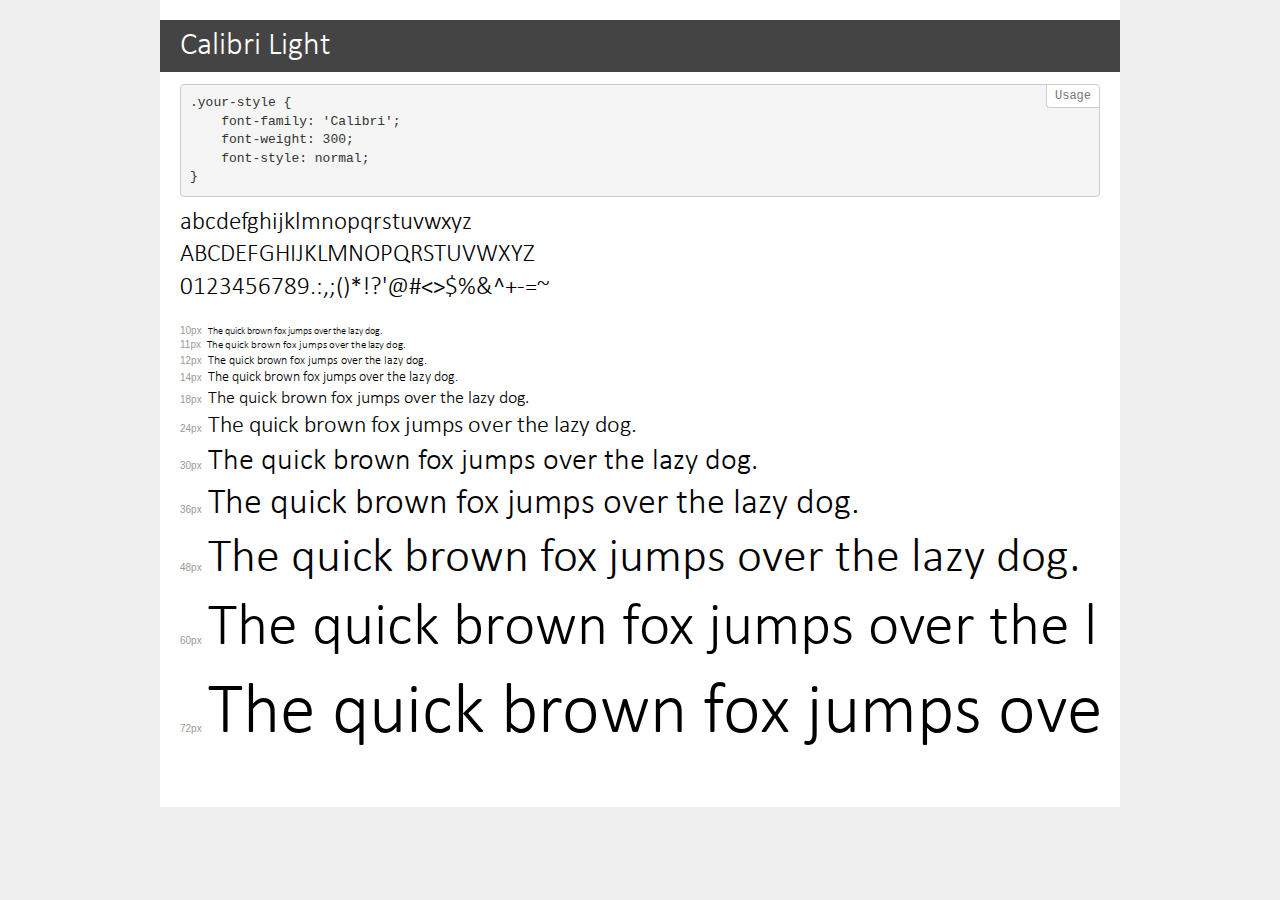
<file: calibrilight/demo.html>
<!DOCTYPE html>
<html lang="en">
<head>
    <meta charset="utf-8">
    <meta http-equiv="X-UA-Compatible" content="IE=edge">
    <meta name="viewport" content="width=device-width, initial-scale=1">
    <meta name="robots" content="noindex, noarchive">
    <meta name="format-detection" content="telephone=no">
    <title>Transfonter demo</title>
    <link href="stylesheet.css" rel="stylesheet">
    <style>
        /*
        http://meyerweb.com/eric/tools/css/reset/
        v2.0 | 20110126
        License: none (public domain)
        */
        html, body, div, span, applet, object, iframe,
        h1, h2, h3, h4, h5, h6, p, blockquote, pre,
        a, abbr, acronym, address, big, cite, code,
        del, dfn, em, img, ins, kbd, q, s, samp,
        small, strike, strong, sub, sup, tt, var,
        b, u, i, center,
        dl, dt, dd, ol, ul, li,
        fieldset, form, label, legend,
        table, caption, tbody, tfoot, thead, tr, th, td,
        article, aside, canvas, details, embed,
        figure, figcaption, footer, header, hgroup,
        menu, nav, output, ruby, section, summary,
        time, mark, audio, video {
            margin: 0;
            padding: 0;
            border: 0;
            font-size: 100%;
            font: inherit;
            vertical-align: baseline;
        }
        /* HTML5 display-role reset for older browsers */
        article, aside, details, figcaption, figure,
        footer, header, hgroup, menu, nav, section {
            display: block;
        }
        body {
            line-height: 1;
        }
        ol, ul {
            list-style: none;
        }
        blockquote, q {
            quotes: none;
        }
        blockquote:before, blockquote:after,
        q:before, q:after {
            content: '';
            content: none;
        }
        table {
            border-collapse: collapse;
            border-spacing: 0;
        }
        /* demo styles */
        body {
            background: #f0f0f0;
            color: #000;
        }
        .page {
            background: #fff;
            width: 920px;
            margin: 0 auto;
            padding: 20px 20px 0 20px;
            overflow: hidden;
        }
        .font-container {
            overflow-x: auto;
            overflow-y: hidden;
            margin-bottom: 40px;
            line-height: 1.3;
            white-space: nowrap;
            padding-bottom: 5px;
        }
        h1 {
            position: relative;
            background: #444;
            font-size: 32px;
            color: #fff;
            padding: 10px 20px;
            margin: 0 -20px 12px -20px;
        }
        .letters {
            font-size: 25px;
            margin-bottom: 20px;
        }
        .s10:before {
            content: '10px';
        }
        .s11:before {
            content: '11px';
        }
        .s12:before {
            content: '12px';
        }
        .s14:before {
            content: '14px';
        }
        .s18:before {
            content: '18px';
        }
        .s24:before {
            content: '24px';
        }
        .s30:before {
            content: '30px';
        }
        .s36:before {
            content: '36px';
        }
        .s48:before {
            content: '48px';
        }
        .s60:before {
            content: '60px';
        }
        .s72:before {
            content: '72px';
        }
        .s10:before, .s11:before, .s12:before, .s14:before,
        .s18:before, .s24:before, .s30:before, .s36:before,
        .s48:before, .s60:before, .s72:before {
            font-family: Arial, sans-serif;
            font-size: 10px;
            font-weight: normal;
            font-style: normal;
            color: #999;
            padding-right: 6px;
        }
        pre {
            display: block;
            position: relative;
            padding: 9px;
            margin: 0 0 10px;
            font-family: Monaco, Menlo, Consolas, "Courier New", monospace;
            font-size: 13px;
            line-height: 1.428571429;
            color: #333;
            font-weight: normal;
            font-style: normal;
            background-color: #f5f5f5;
            border: 1px solid #ccc;
            overflow-x: auto;
            border-radius: 4px;
        }
        pre:after {
            display: block;
            position: absolute;
            right: 0;
            top: 0;
            content: 'Usage';
            line-height: 1;
            padding: 5px 8px;
            font-size: 12px;
            color: #767676;
            background-color: #fff;
            border: 1px solid #ccc;
            border-right: none;
            border-top: none;
            border-radius: 0 4px 0 4px;
            z-index: 10;
        }
        /* responsive */
        @media (max-width: 959px) {
            .page {
                width: auto;
                margin: 0;
            }
        }
    </style>
</head>
<body>
<div class="page">
    <div class="demo">
        <h1 style="font-family: 'Calibri'; font-weight: 300; font-style: normal;">Calibri Light</h1>
        <pre>.your-style {
    font-family: 'Calibri';
    font-weight: 300;
    font-style: normal;
}</pre>
        <div class="font-container" style="font-family: 'Calibri'; font-weight: 300; font-style: normal;">
            <p class="letters">
                abcdefghijklmnopqrstuvwxyz<br>
ABCDEFGHIJKLMNOPQRSTUVWXYZ<br>
                0123456789.:,;()*!?'@#<>$%&^+-=~
            </p>
            <p class="s10" style="font-size: 10px;">The quick brown fox jumps over the lazy dog.</p>
            <p class="s11" style="font-size: 11px;">The quick brown fox jumps over the lazy dog.</p>
            <p class="s12" style="font-size: 12px;">The quick brown fox jumps over the lazy dog.</p>
            <p class="s14" style="font-size: 14px;">The quick brown fox jumps over the lazy dog.</p>
            <p class="s18" style="font-size: 18px;">The quick brown fox jumps over the lazy dog.</p>
            <p class="s24" style="font-size: 24px;">The quick brown fox jumps over the lazy dog.</p>
            <p class="s30" style="font-size: 30px;">The quick brown fox jumps over the lazy dog.</p>
            <p class="s36" style="font-size: 36px;">The quick brown fox jumps over the lazy dog.</p>
            <p class="s48" style="font-size: 48px;">The quick brown fox jumps over the lazy dog.</p>
            <p class="s60" style="font-size: 60px;">The quick brown fox jumps over the lazy dog.</p>
            <p class="s72" style="font-size: 72px;">The quick brown fox jumps over the lazy dog.</p>
        </div>
    </div>
</div>
</body>
</html>
</file>
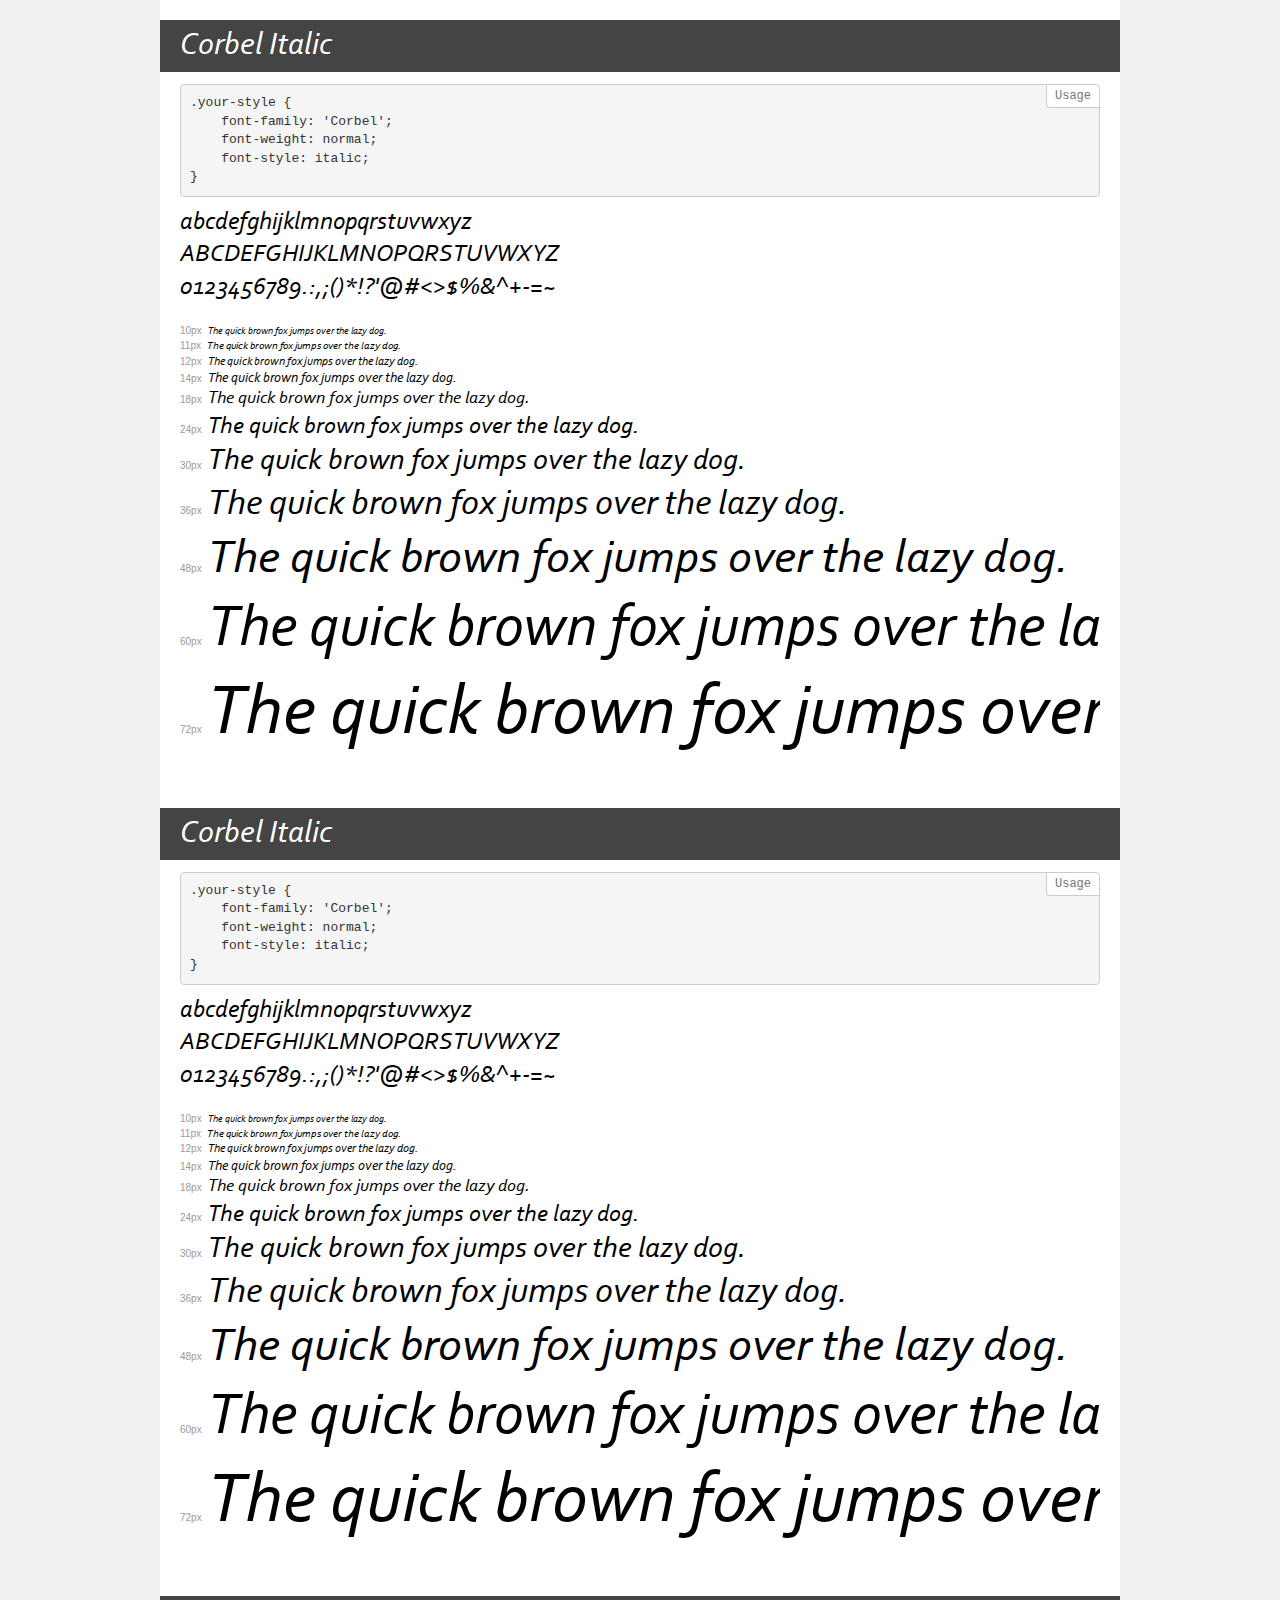
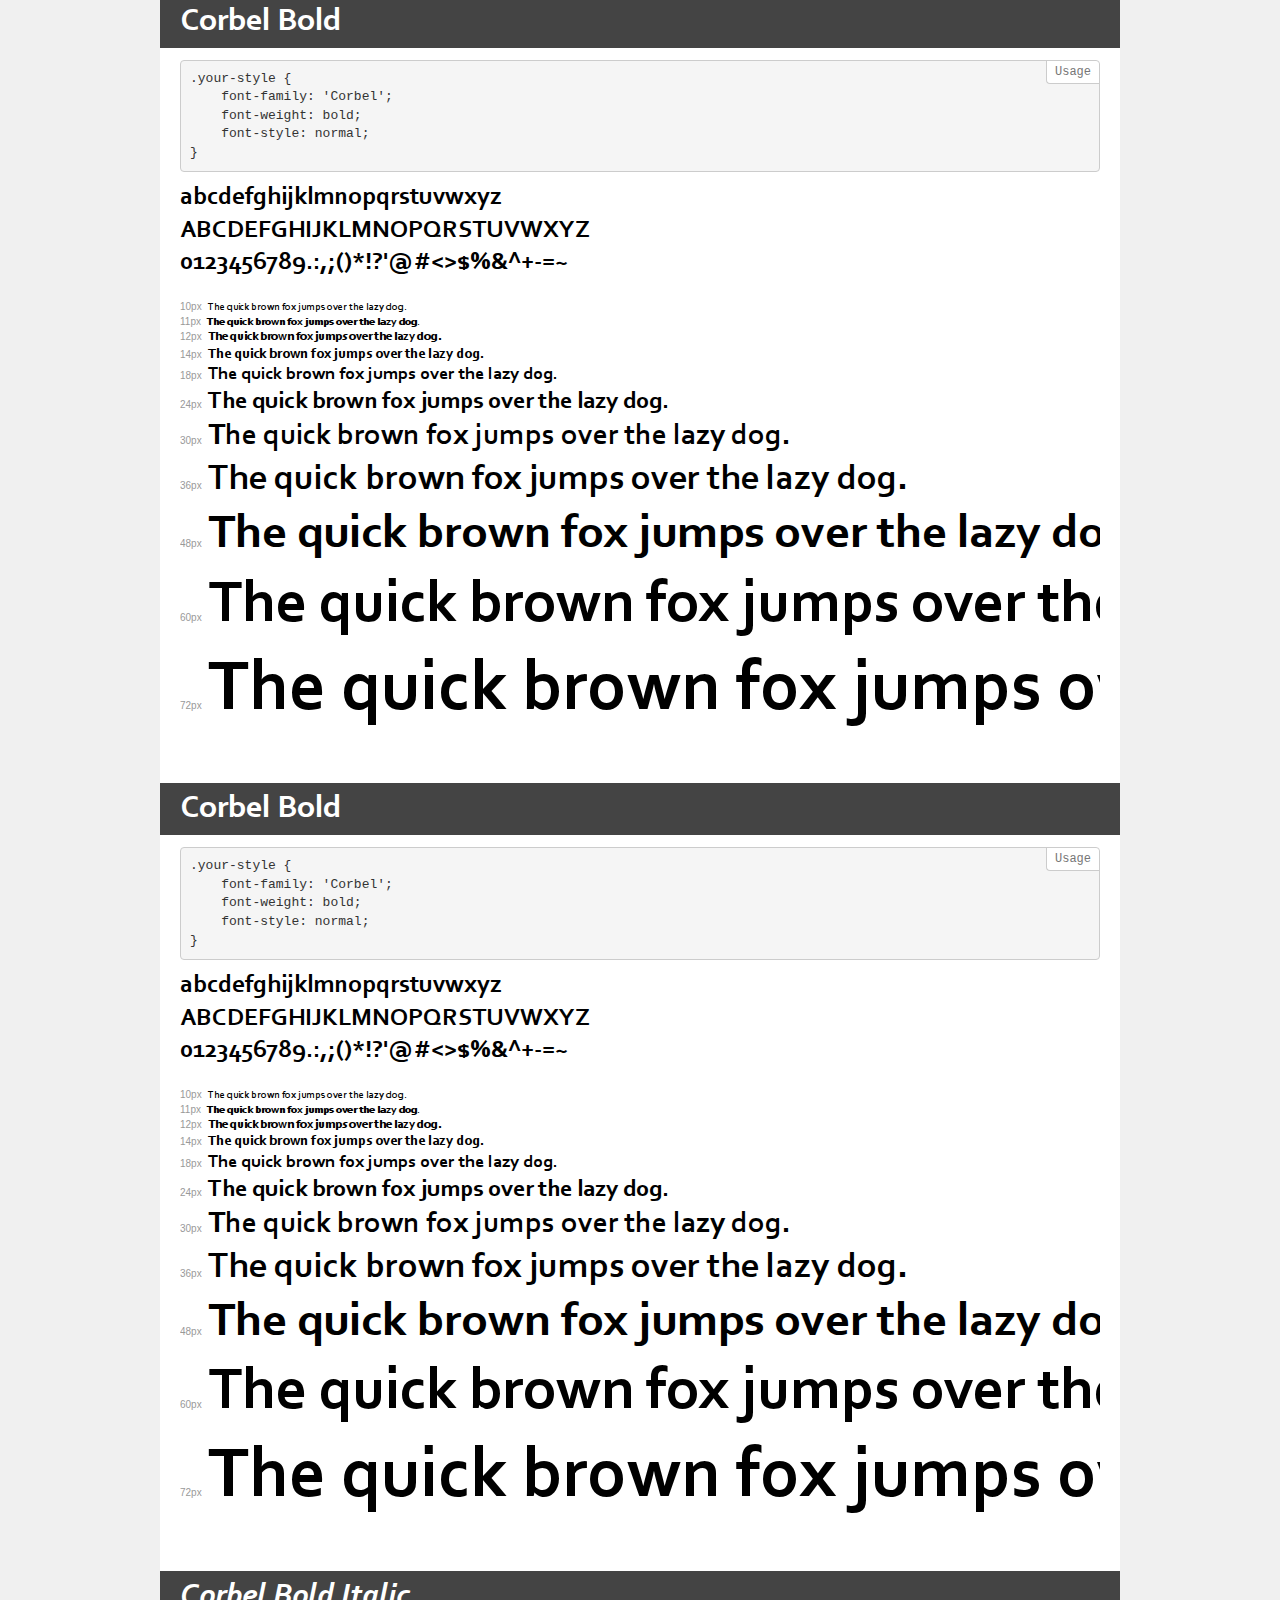
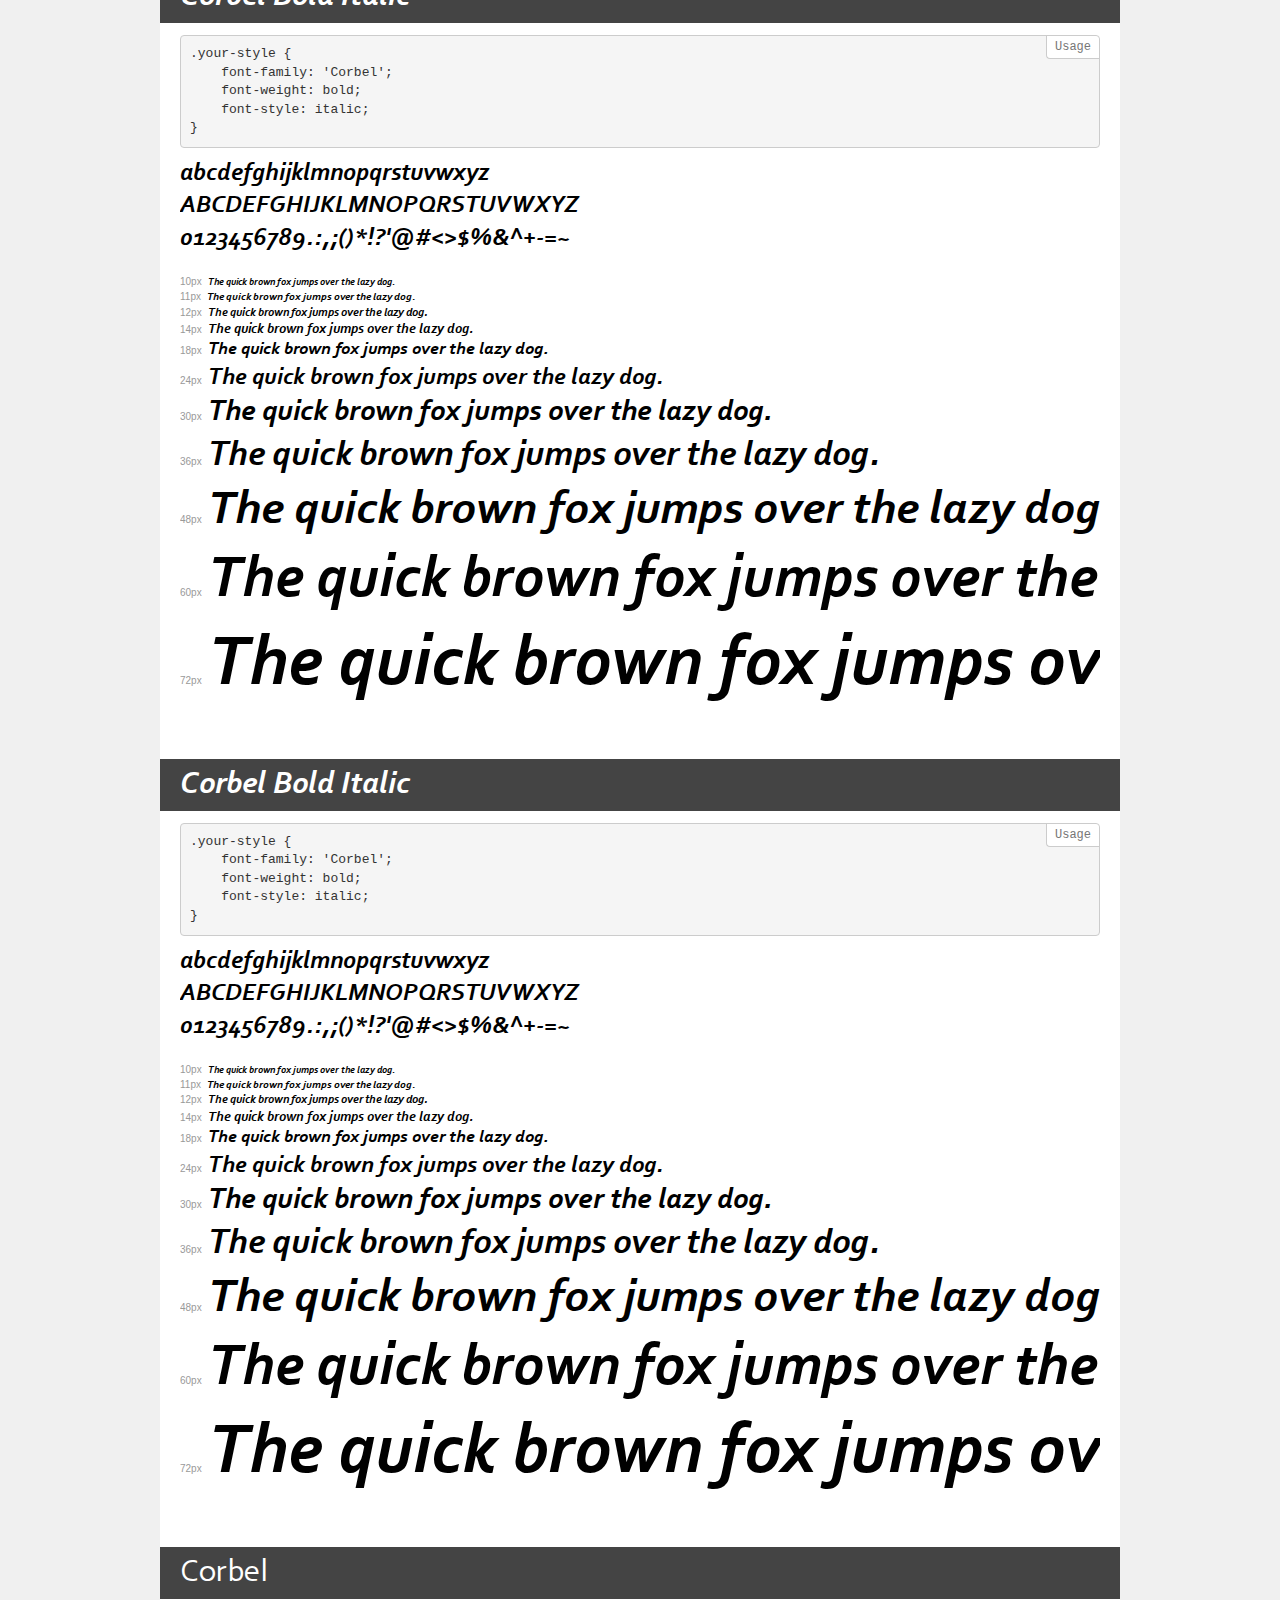
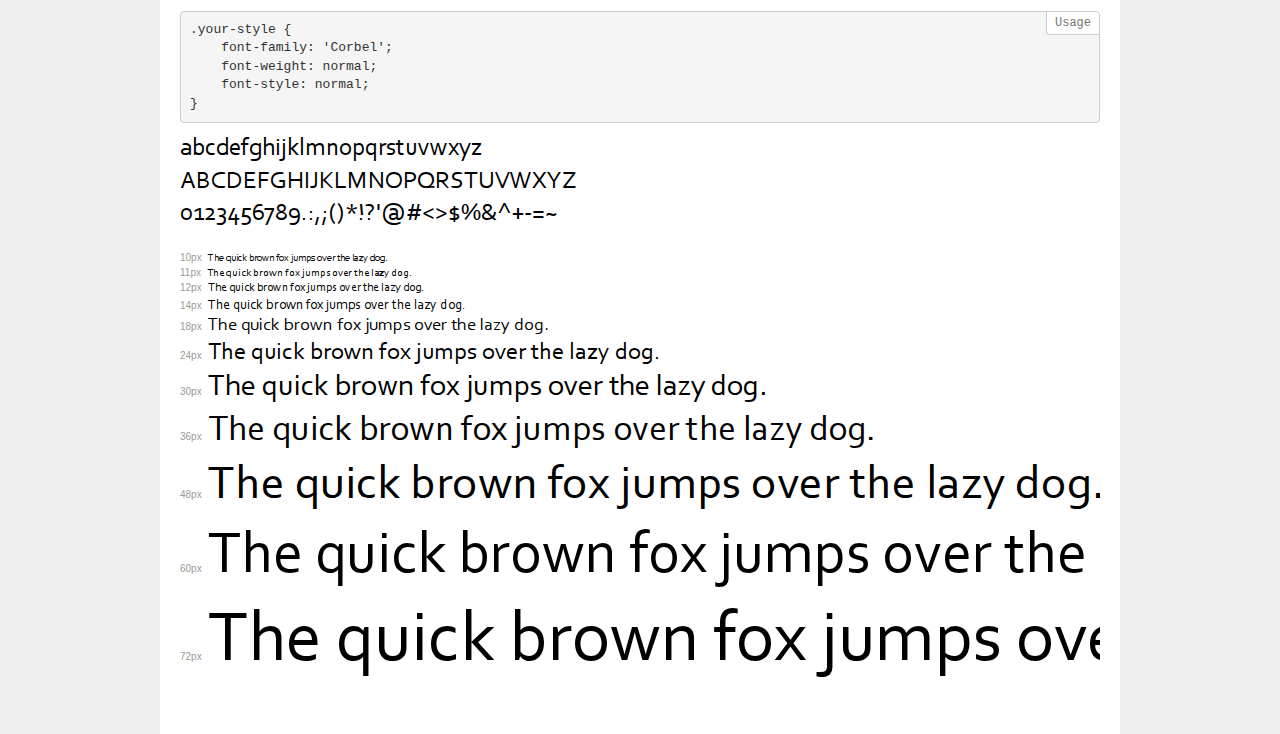
<file: corbel/demo.html>
<!DOCTYPE html>
<html lang="en">
<head>
    <meta charset="utf-8">
    <meta http-equiv="X-UA-Compatible" content="IE=edge">
    <meta name="viewport" content="width=device-width, initial-scale=1">
    <meta name="robots" content="noindex, noarchive">
    <meta name="format-detection" content="telephone=no">
    <title>Transfonter demo</title>
    <link href="stylesheet.css" rel="stylesheet">
    <style>
        /*
        http://meyerweb.com/eric/tools/css/reset/
        v2.0 | 20110126
        License: none (public domain)
        */
        html, body, div, span, applet, object, iframe,
        h1, h2, h3, h4, h5, h6, p, blockquote, pre,
        a, abbr, acronym, address, big, cite, code,
        del, dfn, em, img, ins, kbd, q, s, samp,
        small, strike, strong, sub, sup, tt, var,
        b, u, i, center,
        dl, dt, dd, ol, ul, li,
        fieldset, form, label, legend,
        table, caption, tbody, tfoot, thead, tr, th, td,
        article, aside, canvas, details, embed,
        figure, figcaption, footer, header, hgroup,
        menu, nav, output, ruby, section, summary,
        time, mark, audio, video {
            margin: 0;
            padding: 0;
            border: 0;
            font-size: 100%;
            font: inherit;
            vertical-align: baseline;
        }
        /* HTML5 display-role reset for older browsers */
        article, aside, details, figcaption, figure,
        footer, header, hgroup, menu, nav, section {
            display: block;
        }
        body {
            line-height: 1;
        }
        ol, ul {
            list-style: none;
        }
        blockquote, q {
            quotes: none;
        }
        blockquote:before, blockquote:after,
        q:before, q:after {
            content: '';
            content: none;
        }
        table {
            border-collapse: collapse;
            border-spacing: 0;
        }
        /* demo styles */
        body {
            background: #f0f0f0;
            color: #000;
        }
        .page {
            background: #fff;
            width: 920px;
            margin: 0 auto;
            padding: 20px 20px 0 20px;
            overflow: hidden;
        }
        .font-container {
            overflow-x: auto;
            overflow-y: hidden;
            margin-bottom: 40px;
            line-height: 1.3;
            white-space: nowrap;
            padding-bottom: 5px;
        }
        h1 {
            position: relative;
            background: #444;
            font-size: 32px;
            color: #fff;
            padding: 10px 20px;
            margin: 0 -20px 12px -20px;
        }
        .letters {
            font-size: 25px;
            margin-bottom: 20px;
        }
        .s10:before {
            content: '10px';
        }
        .s11:before {
            content: '11px';
        }
        .s12:before {
            content: '12px';
        }
        .s14:before {
            content: '14px';
        }
        .s18:before {
            content: '18px';
        }
        .s24:before {
            content: '24px';
        }
        .s30:before {
            content: '30px';
        }
        .s36:before {
            content: '36px';
        }
        .s48:before {
            content: '48px';
        }
        .s60:before {
            content: '60px';
        }
        .s72:before {
            content: '72px';
        }
        .s10:before, .s11:before, .s12:before, .s14:before,
        .s18:before, .s24:before, .s30:before, .s36:before,
        .s48:before, .s60:before, .s72:before {
            font-family: Arial, sans-serif;
            font-size: 10px;
            font-weight: normal;
            font-style: normal;
            color: #999;
            padding-right: 6px;
        }
        pre {
            display: block;
            position: relative;
            padding: 9px;
            margin: 0 0 10px;
            font-family: Monaco, Menlo, Consolas, "Courier New", monospace;
            font-size: 13px;
            line-height: 1.428571429;
            color: #333;
            font-weight: normal;
            font-style: normal;
            background-color: #f5f5f5;
            border: 1px solid #ccc;
            overflow-x: auto;
            border-radius: 4px;
        }
        pre:after {
            display: block;
            position: absolute;
            right: 0;
            top: 0;
            content: 'Usage';
            line-height: 1;
            padding: 5px 8px;
            font-size: 12px;
            color: #767676;
            background-color: #fff;
            border: 1px solid #ccc;
            border-right: none;
            border-top: none;
            border-radius: 0 4px 0 4px;
            z-index: 10;
        }
        /* responsive */
        @media (max-width: 959px) {
            .page {
                width: auto;
                margin: 0;
            }
        }
    </style>
</head>
<body>
<div class="page">
    <div class="demo">
        <h1 style="font-family: 'Corbel'; font-weight: normal; font-style: italic;">Corbel Italic</h1>
        <pre>.your-style {
    font-family: 'Corbel';
    font-weight: normal;
    font-style: italic;
}</pre>
        <div class="font-container" style="font-family: 'Corbel'; font-weight: normal; font-style: italic;">
            <p class="letters">
                abcdefghijklmnopqrstuvwxyz<br>
ABCDEFGHIJKLMNOPQRSTUVWXYZ<br>
                0123456789.:,;()*!?'@#<>$%&^+-=~
            </p>
            <p class="s10" style="font-size: 10px;">The quick brown fox jumps over the lazy dog.</p>
            <p class="s11" style="font-size: 11px;">The quick brown fox jumps over the lazy dog.</p>
            <p class="s12" style="font-size: 12px;">The quick brown fox jumps over the lazy dog.</p>
            <p class="s14" style="font-size: 14px;">The quick brown fox jumps over the lazy dog.</p>
            <p class="s18" style="font-size: 18px;">The quick brown fox jumps over the lazy dog.</p>
            <p class="s24" style="font-size: 24px;">The quick brown fox jumps over the lazy dog.</p>
            <p class="s30" style="font-size: 30px;">The quick brown fox jumps over the lazy dog.</p>
            <p class="s36" style="font-size: 36px;">The quick brown fox jumps over the lazy dog.</p>
            <p class="s48" style="font-size: 48px;">The quick brown fox jumps over the lazy dog.</p>
            <p class="s60" style="font-size: 60px;">The quick brown fox jumps over the lazy dog.</p>
            <p class="s72" style="font-size: 72px;">The quick brown fox jumps over the lazy dog.</p>
        </div>
    </div>
    <div class="demo">
        <h1 style="font-family: 'Corbel'; font-weight: normal; font-style: italic;">Corbel Italic</h1>
        <pre>.your-style {
    font-family: 'Corbel';
    font-weight: normal;
    font-style: italic;
}</pre>
        <div class="font-container" style="font-family: 'Corbel'; font-weight: normal; font-style: italic;">
            <p class="letters">
                abcdefghijklmnopqrstuvwxyz<br>
ABCDEFGHIJKLMNOPQRSTUVWXYZ<br>
                0123456789.:,;()*!?'@#<>$%&^+-=~
            </p>
            <p class="s10" style="font-size: 10px;">The quick brown fox jumps over the lazy dog.</p>
            <p class="s11" style="font-size: 11px;">The quick brown fox jumps over the lazy dog.</p>
            <p class="s12" style="font-size: 12px;">The quick brown fox jumps over the lazy dog.</p>
            <p class="s14" style="font-size: 14px;">The quick brown fox jumps over the lazy dog.</p>
            <p class="s18" style="font-size: 18px;">The quick brown fox jumps over the lazy dog.</p>
            <p class="s24" style="font-size: 24px;">The quick brown fox jumps over the lazy dog.</p>
            <p class="s30" style="font-size: 30px;">The quick brown fox jumps over the lazy dog.</p>
            <p class="s36" style="font-size: 36px;">The quick brown fox jumps over the lazy dog.</p>
            <p class="s48" style="font-size: 48px;">The quick brown fox jumps over the lazy dog.</p>
            <p class="s60" style="font-size: 60px;">The quick brown fox jumps over the lazy dog.</p>
            <p class="s72" style="font-size: 72px;">The quick brown fox jumps over the lazy dog.</p>
        </div>
    </div>
    <div class="demo">
        <h1 style="font-family: 'Corbel'; font-weight: bold; font-style: normal;">Corbel Bold</h1>
        <pre>.your-style {
    font-family: 'Corbel';
    font-weight: bold;
    font-style: normal;
}</pre>
        <div class="font-container" style="font-family: 'Corbel'; font-weight: bold; font-style: normal;">
            <p class="letters">
                abcdefghijklmnopqrstuvwxyz<br>
ABCDEFGHIJKLMNOPQRSTUVWXYZ<br>
                0123456789.:,;()*!?'@#<>$%&^+-=~
            </p>
            <p class="s10" style="font-size: 10px;">The quick brown fox jumps over the lazy dog.</p>
            <p class="s11" style="font-size: 11px;">The quick brown fox jumps over the lazy dog.</p>
            <p class="s12" style="font-size: 12px;">The quick brown fox jumps over the lazy dog.</p>
            <p class="s14" style="font-size: 14px;">The quick brown fox jumps over the lazy dog.</p>
            <p class="s18" style="font-size: 18px;">The quick brown fox jumps over the lazy dog.</p>
            <p class="s24" style="font-size: 24px;">The quick brown fox jumps over the lazy dog.</p>
            <p class="s30" style="font-size: 30px;">The quick brown fox jumps over the lazy dog.</p>
            <p class="s36" style="font-size: 36px;">The quick brown fox jumps over the lazy dog.</p>
            <p class="s48" style="font-size: 48px;">The quick brown fox jumps over the lazy dog.</p>
            <p class="s60" style="font-size: 60px;">The quick brown fox jumps over the lazy dog.</p>
            <p class="s72" style="font-size: 72px;">The quick brown fox jumps over the lazy dog.</p>
        </div>
    </div>
    <div class="demo">
        <h1 style="font-family: 'Corbel'; font-weight: bold; font-style: normal;">Corbel Bold</h1>
        <pre>.your-style {
    font-family: 'Corbel';
    font-weight: bold;
    font-style: normal;
}</pre>
        <div class="font-container" style="font-family: 'Corbel'; font-weight: bold; font-style: normal;">
            <p class="letters">
                abcdefghijklmnopqrstuvwxyz<br>
ABCDEFGHIJKLMNOPQRSTUVWXYZ<br>
                0123456789.:,;()*!?'@#<>$%&^+-=~
            </p>
            <p class="s10" style="font-size: 10px;">The quick brown fox jumps over the lazy dog.</p>
            <p class="s11" style="font-size: 11px;">The quick brown fox jumps over the lazy dog.</p>
            <p class="s12" style="font-size: 12px;">The quick brown fox jumps over the lazy dog.</p>
            <p class="s14" style="font-size: 14px;">The quick brown fox jumps over the lazy dog.</p>
            <p class="s18" style="font-size: 18px;">The quick brown fox jumps over the lazy dog.</p>
            <p class="s24" style="font-size: 24px;">The quick brown fox jumps over the lazy dog.</p>
            <p class="s30" style="font-size: 30px;">The quick brown fox jumps over the lazy dog.</p>
            <p class="s36" style="font-size: 36px;">The quick brown fox jumps over the lazy dog.</p>
            <p class="s48" style="font-size: 48px;">The quick brown fox jumps over the lazy dog.</p>
            <p class="s60" style="font-size: 60px;">The quick brown fox jumps over the lazy dog.</p>
            <p class="s72" style="font-size: 72px;">The quick brown fox jumps over the lazy dog.</p>
        </div>
    </div>
    <div class="demo">
        <h1 style="font-family: 'Corbel'; font-weight: bold; font-style: italic;">Corbel Bold Italic</h1>
        <pre>.your-style {
    font-family: 'Corbel';
    font-weight: bold;
    font-style: italic;
}</pre>
        <div class="font-container" style="font-family: 'Corbel'; font-weight: bold; font-style: italic;">
            <p class="letters">
                abcdefghijklmnopqrstuvwxyz<br>
ABCDEFGHIJKLMNOPQRSTUVWXYZ<br>
                0123456789.:,;()*!?'@#<>$%&^+-=~
            </p>
            <p class="s10" style="font-size: 10px;">The quick brown fox jumps over the lazy dog.</p>
            <p class="s11" style="font-size: 11px;">The quick brown fox jumps over the lazy dog.</p>
            <p class="s12" style="font-size: 12px;">The quick brown fox jumps over the lazy dog.</p>
            <p class="s14" style="font-size: 14px;">The quick brown fox jumps over the lazy dog.</p>
            <p class="s18" style="font-size: 18px;">The quick brown fox jumps over the lazy dog.</p>
            <p class="s24" style="font-size: 24px;">The quick brown fox jumps over the lazy dog.</p>
            <p class="s30" style="font-size: 30px;">The quick brown fox jumps over the lazy dog.</p>
            <p class="s36" style="font-size: 36px;">The quick brown fox jumps over the lazy dog.</p>
            <p class="s48" style="font-size: 48px;">The quick brown fox jumps over the lazy dog.</p>
            <p class="s60" style="font-size: 60px;">The quick brown fox jumps over the lazy dog.</p>
            <p class="s72" style="font-size: 72px;">The quick brown fox jumps over the lazy dog.</p>
        </div>
    </div>
    <div class="demo">
        <h1 style="font-family: 'Corbel'; font-weight: bold; font-style: italic;">Corbel Bold Italic</h1>
        <pre>.your-style {
    font-family: 'Corbel';
    font-weight: bold;
    font-style: italic;
}</pre>
        <div class="font-container" style="font-family: 'Corbel'; font-weight: bold; font-style: italic;">
            <p class="letters">
                abcdefghijklmnopqrstuvwxyz<br>
ABCDEFGHIJKLMNOPQRSTUVWXYZ<br>
                0123456789.:,;()*!?'@#<>$%&^+-=~
            </p>
            <p class="s10" style="font-size: 10px;">The quick brown fox jumps over the lazy dog.</p>
            <p class="s11" style="font-size: 11px;">The quick brown fox jumps over the lazy dog.</p>
            <p class="s12" style="font-size: 12px;">The quick brown fox jumps over the lazy dog.</p>
            <p class="s14" style="font-size: 14px;">The quick brown fox jumps over the lazy dog.</p>
            <p class="s18" style="font-size: 18px;">The quick brown fox jumps over the lazy dog.</p>
            <p class="s24" style="font-size: 24px;">The quick brown fox jumps over the lazy dog.</p>
            <p class="s30" style="font-size: 30px;">The quick brown fox jumps over the lazy dog.</p>
            <p class="s36" style="font-size: 36px;">The quick brown fox jumps over the lazy dog.</p>
            <p class="s48" style="font-size: 48px;">The quick brown fox jumps over the lazy dog.</p>
            <p class="s60" style="font-size: 60px;">The quick brown fox jumps over the lazy dog.</p>
            <p class="s72" style="font-size: 72px;">The quick brown fox jumps over the lazy dog.</p>
        </div>
    </div>
    <div class="demo">
        <h1 style="font-family: 'Corbel'; font-weight: normal; font-style: normal;">Corbel</h1>
        <pre>.your-style {
    font-family: 'Corbel';
    font-weight: normal;
    font-style: normal;
}</pre>
        <div class="font-container" style="font-family: 'Corbel'; font-weight: normal; font-style: normal;">
            <p class="letters">
                abcdefghijklmnopqrstuvwxyz<br>
ABCDEFGHIJKLMNOPQRSTUVWXYZ<br>
                0123456789.:,;()*!?'@#<>$%&^+-=~
            </p>
            <p class="s10" style="font-size: 10px;">The quick brown fox jumps over the lazy dog.</p>
            <p class="s11" style="font-size: 11px;">The quick brown fox jumps over the lazy dog.</p>
            <p class="s12" style="font-size: 12px;">The quick brown fox jumps over the lazy dog.</p>
            <p class="s14" style="font-size: 14px;">The quick brown fox jumps over the lazy dog.</p>
            <p class="s18" style="font-size: 18px;">The quick brown fox jumps over the lazy dog.</p>
            <p class="s24" style="font-size: 24px;">The quick brown fox jumps over the lazy dog.</p>
            <p class="s30" style="font-size: 30px;">The quick brown fox jumps over the lazy dog.</p>
            <p class="s36" style="font-size: 36px;">The quick brown fox jumps over the lazy dog.</p>
            <p class="s48" style="font-size: 48px;">The quick brown fox jumps over the lazy dog.</p>
            <p class="s60" style="font-size: 60px;">The quick brown fox jumps over the lazy dog.</p>
            <p class="s72" style="font-size: 72px;">The quick brown fox jumps over the lazy dog.</p>
        </div>
    </div>
</div>
</body>
</html>
</file>
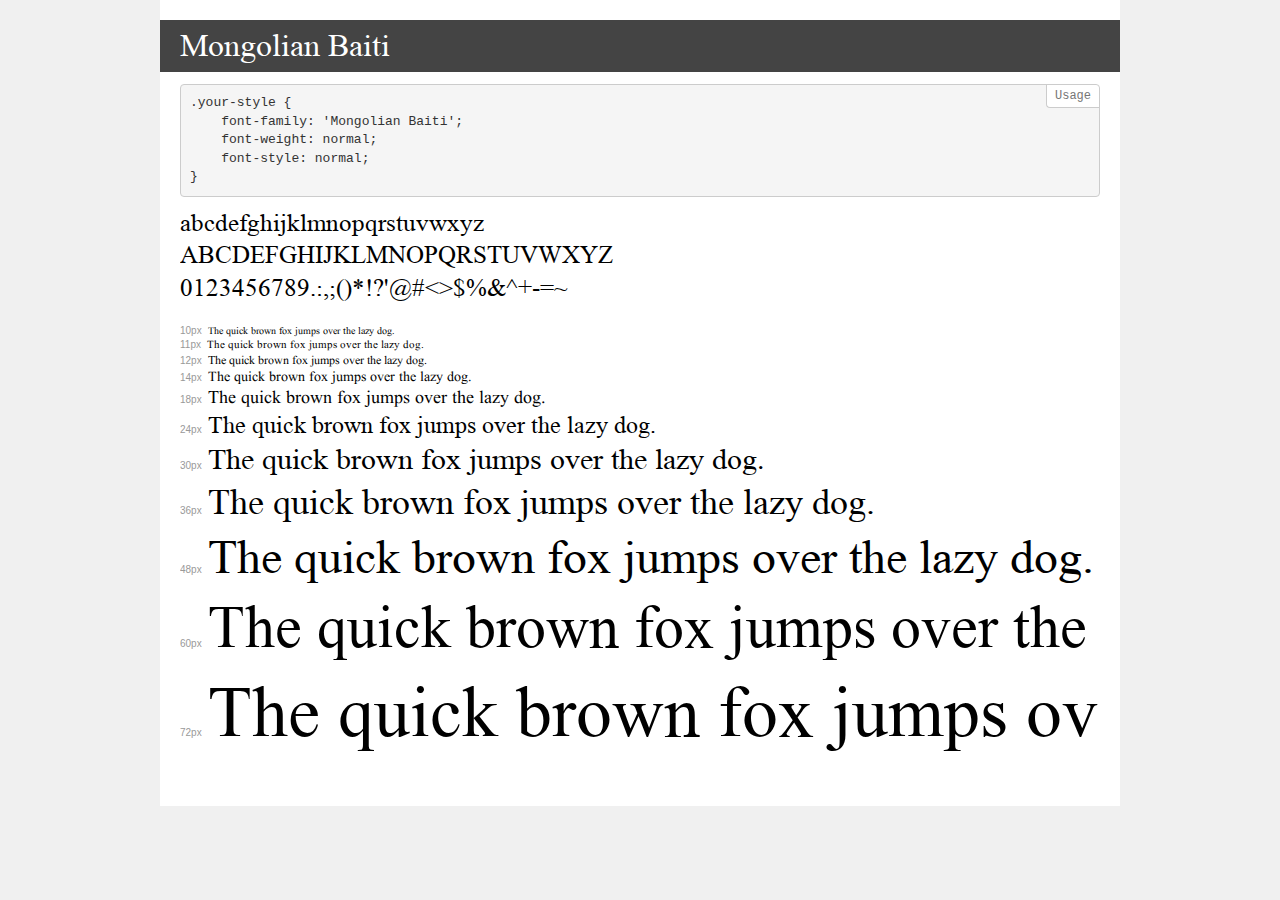
<file: monbaiti/demo.html>
<!DOCTYPE html>
<html lang="en">
<head>
    <meta charset="utf-8">
    <meta http-equiv="X-UA-Compatible" content="IE=edge">
    <meta name="viewport" content="width=device-width, initial-scale=1">
    <meta name="robots" content="noindex, noarchive">
    <meta name="format-detection" content="telephone=no">
    <title>Transfonter demo</title>
    <link href="stylesheet.css" rel="stylesheet">
    <style>
        /*
        http://meyerweb.com/eric/tools/css/reset/
        v2.0 | 20110126
        License: none (public domain)
        */
        html, body, div, span, applet, object, iframe,
        h1, h2, h3, h4, h5, h6, p, blockquote, pre,
        a, abbr, acronym, address, big, cite, code,
        del, dfn, em, img, ins, kbd, q, s, samp,
        small, strike, strong, sub, sup, tt, var,
        b, u, i, center,
        dl, dt, dd, ol, ul, li,
        fieldset, form, label, legend,
        table, caption, tbody, tfoot, thead, tr, th, td,
        article, aside, canvas, details, embed,
        figure, figcaption, footer, header, hgroup,
        menu, nav, output, ruby, section, summary,
        time, mark, audio, video {
            margin: 0;
            padding: 0;
            border: 0;
            font-size: 100%;
            font: inherit;
            vertical-align: baseline;
        }
        /* HTML5 display-role reset for older browsers */
        article, aside, details, figcaption, figure,
        footer, header, hgroup, menu, nav, section {
            display: block;
        }
        body {
            line-height: 1;
        }
        ol, ul {
            list-style: none;
        }
        blockquote, q {
            quotes: none;
        }
        blockquote:before, blockquote:after,
        q:before, q:after {
            content: '';
            content: none;
        }
        table {
            border-collapse: collapse;
            border-spacing: 0;
        }
        /* demo styles */
        body {
            background: #f0f0f0;
            color: #000;
        }
        .page {
            background: #fff;
            width: 920px;
            margin: 0 auto;
            padding: 20px 20px 0 20px;
            overflow: hidden;
        }
        .font-container {
            overflow-x: auto;
            overflow-y: hidden;
            margin-bottom: 40px;
            line-height: 1.3;
            white-space: nowrap;
            padding-bottom: 5px;
        }
        h1 {
            position: relative;
            background: #444;
            font-size: 32px;
            color: #fff;
            padding: 10px 20px;
            margin: 0 -20px 12px -20px;
        }
        .letters {
            font-size: 25px;
            margin-bottom: 20px;
        }
        .s10:before {
            content: '10px';
        }
        .s11:before {
            content: '11px';
        }
        .s12:before {
            content: '12px';
        }
        .s14:before {
            content: '14px';
        }
        .s18:before {
            content: '18px';
        }
        .s24:before {
            content: '24px';
        }
        .s30:before {
            content: '30px';
        }
        .s36:before {
            content: '36px';
        }
        .s48:before {
            content: '48px';
        }
        .s60:before {
            content: '60px';
        }
        .s72:before {
            content: '72px';
        }
        .s10:before, .s11:before, .s12:before, .s14:before,
        .s18:before, .s24:before, .s30:before, .s36:before,
        .s48:before, .s60:before, .s72:before {
            font-family: Arial, sans-serif;
            font-size: 10px;
            font-weight: normal;
            font-style: normal;
            color: #999;
            padding-right: 6px;
        }
        pre {
            display: block;
            position: relative;
            padding: 9px;
            margin: 0 0 10px;
            font-family: Monaco, Menlo, Consolas, "Courier New", monospace;
            font-size: 13px;
            line-height: 1.428571429;
            color: #333;
            font-weight: normal;
            font-style: normal;
            background-color: #f5f5f5;
            border: 1px solid #ccc;
            overflow-x: auto;
            border-radius: 4px;
        }
        pre:after {
            display: block;
            position: absolute;
            right: 0;
            top: 0;
            content: 'Usage';
            line-height: 1;
            padding: 5px 8px;
            font-size: 12px;
            color: #767676;
            background-color: #fff;
            border: 1px solid #ccc;
            border-right: none;
            border-top: none;
            border-radius: 0 4px 0 4px;
            z-index: 10;
        }
        /* responsive */
        @media (max-width: 959px) {
            .page {
                width: auto;
                margin: 0;
            }
        }
    </style>
</head>
<body>
<div class="page">
    <div class="demo">
        <h1 style="font-family: 'Mongolian Baiti'; font-weight: normal; font-style: normal;">Mongolian Baiti</h1>
        <pre>.your-style {
    font-family: 'Mongolian Baiti';
    font-weight: normal;
    font-style: normal;
}</pre>
        <div class="font-container" style="font-family: 'Mongolian Baiti'; font-weight: normal; font-style: normal;">
            <p class="letters">
                abcdefghijklmnopqrstuvwxyz<br>
ABCDEFGHIJKLMNOPQRSTUVWXYZ<br>
                0123456789.:,;()*!?'@#<>$%&^+-=~
            </p>
            <p class="s10" style="font-size: 10px;">The quick brown fox jumps over the lazy dog.</p>
            <p class="s11" style="font-size: 11px;">The quick brown fox jumps over the lazy dog.</p>
            <p class="s12" style="font-size: 12px;">The quick brown fox jumps over the lazy dog.</p>
            <p class="s14" style="font-size: 14px;">The quick brown fox jumps over the lazy dog.</p>
            <p class="s18" style="font-size: 18px;">The quick brown fox jumps over the lazy dog.</p>
            <p class="s24" style="font-size: 24px;">The quick brown fox jumps over the lazy dog.</p>
            <p class="s30" style="font-size: 30px;">The quick brown fox jumps over the lazy dog.</p>
            <p class="s36" style="font-size: 36px;">The quick brown fox jumps over the lazy dog.</p>
            <p class="s48" style="font-size: 48px;">The quick brown fox jumps over the lazy dog.</p>
            <p class="s60" style="font-size: 60px;">The quick brown fox jumps over the lazy dog.</p>
            <p class="s72" style="font-size: 72px;">The quick brown fox jumps over the lazy dog.</p>
        </div>
    </div>
</div>
</body>
</html>
</file>
<file: calibrilight/stylesheet.css>
@font-face {
    font-family: 'Calibri';
    src: url('Calibri-Light.eot');
    src: url('Calibri-Light.eot?#iefix') format('embedded-opentype'),
        url('Calibri-Light.woff2') format('woff2'),
        url('Calibri-Light.woff') format('woff'),
        url('Calibri-Light.ttf') format('truetype'),
        url('Calibri-Light.svg#Calibri-Light') format('svg');
    font-weight: 300;
    font-style: normal;
    font-display: swap;
}
</file>
<file: corbel/stylesheet.css>
@font-face {
    font-family: 'Corbel';
    src: url('Corbel-Italic.eot');
    src: url('Corbel-Italic.eot?#iefix') format('embedded-opentype'),
        url('Corbel-Italic.woff2') format('woff2'),
        url('Corbel-Italic.woff') format('woff'),
        url('Corbel-Italic.ttf') format('truetype'),
        url('Corbel-Italic.svg#Corbel-Italic') format('svg');
    font-weight: normal;
    font-style: italic;
    font-display: swap;
}

@font-face {
    font-family: 'Corbel';
    src: url('Corbel-Italic_1.eot');
    src: url('Corbel-Italic_1.eot?#iefix') format('embedded-opentype'),
        url('Corbel-Italic_1.woff2') format('woff2'),
        url('Corbel-Italic_1.woff') format('woff'),
        url('Corbel-Italic_1.ttf') format('truetype'),
        url('Corbel-Italic_1.svg#Corbel-Italic') format('svg');
    font-weight: normal;
    font-style: italic;
    font-display: swap;
}

@font-face {
    font-family: 'Corbel';
    src: url('Corbel-Bold.eot');
    src: url('Corbel-Bold.eot?#iefix') format('embedded-opentype'),
        url('Corbel-Bold.woff2') format('woff2'),
        url('Corbel-Bold.woff') format('woff'),
        url('Corbel-Bold.ttf') format('truetype'),
        url('Corbel-Bold.svg#Corbel-Bold') format('svg');
    font-weight: bold;
    font-style: normal;
    font-display: swap;
}

@font-face {
    font-family: 'Corbel';
    src: url('Corbel-Bold_1.eot');
    src: url('Corbel-Bold_1.eot?#iefix') format('embedded-opentype'),
        url('Corbel-Bold_1.woff2') format('woff2'),
        url('Corbel-Bold_1.woff') format('woff'),
        url('Corbel-Bold_1.ttf') format('truetype'),
        url('Corbel-Bold_1.svg#Corbel-Bold') format('svg');
    font-weight: bold;
    font-style: normal;
    font-display: swap;
}

@font-face {
    font-family: 'Corbel';
    src: url('Corbel-BoldItalic.eot');
    src: url('Corbel-BoldItalic.eot?#iefix') format('embedded-opentype'),
        url('Corbel-BoldItalic.woff2') format('woff2'),
        url('Corbel-BoldItalic.woff') format('woff'),
        url('Corbel-BoldItalic.ttf') format('truetype'),
        url('Corbel-BoldItalic.svg#Corbel-BoldItalic') format('svg');
    font-weight: bold;
    font-style: italic;
    font-display: swap;
}

@font-face {
    font-family: 'Corbel';
    src: url('Corbel-BoldItalic_1.eot');
    src: url('Corbel-BoldItalic_1.eot?#iefix') format('embedded-opentype'),
        url('Corbel-BoldItalic_1.woff2') format('woff2'),
        url('Corbel-BoldItalic_1.woff') format('woff'),
        url('Corbel-BoldItalic_1.ttf') format('truetype'),
        url('Corbel-BoldItalic_1.svg#Corbel-BoldItalic') format('svg');
    font-weight: bold;
    font-style: italic;
    font-display: swap;
}

@font-face {
    font-family: 'Corbel';
    src: url('Corbel.eot');
    src: url('Corbel.eot?#iefix') format('embedded-opentype'),
        url('Corbel.woff2') format('woff2'),
        url('Corbel.woff') format('woff'),
        url('Corbel.ttf') format('truetype'),
        url('Corbel.svg#Corbel') format('svg');
    font-weight: normal;
    font-style: normal;
    font-display: swap;
}
</file>
<file: monbaiti/stylesheet.css>
@font-face {
    font-family: 'Mongolian Baiti';
    src: url('MongolianBaiti.eot');
    src: url('MongolianBaiti.eot?#iefix') format('embedded-opentype'),
        url('MongolianBaiti.woff2') format('woff2'),
        url('MongolianBaiti.woff') format('woff'),
        url('MongolianBaiti.ttf') format('truetype'),
        url('MongolianBaiti.svg#MongolianBaiti') format('svg');
    font-weight: normal;
    font-style: normal;
    font-display: swap;
}
</file>
